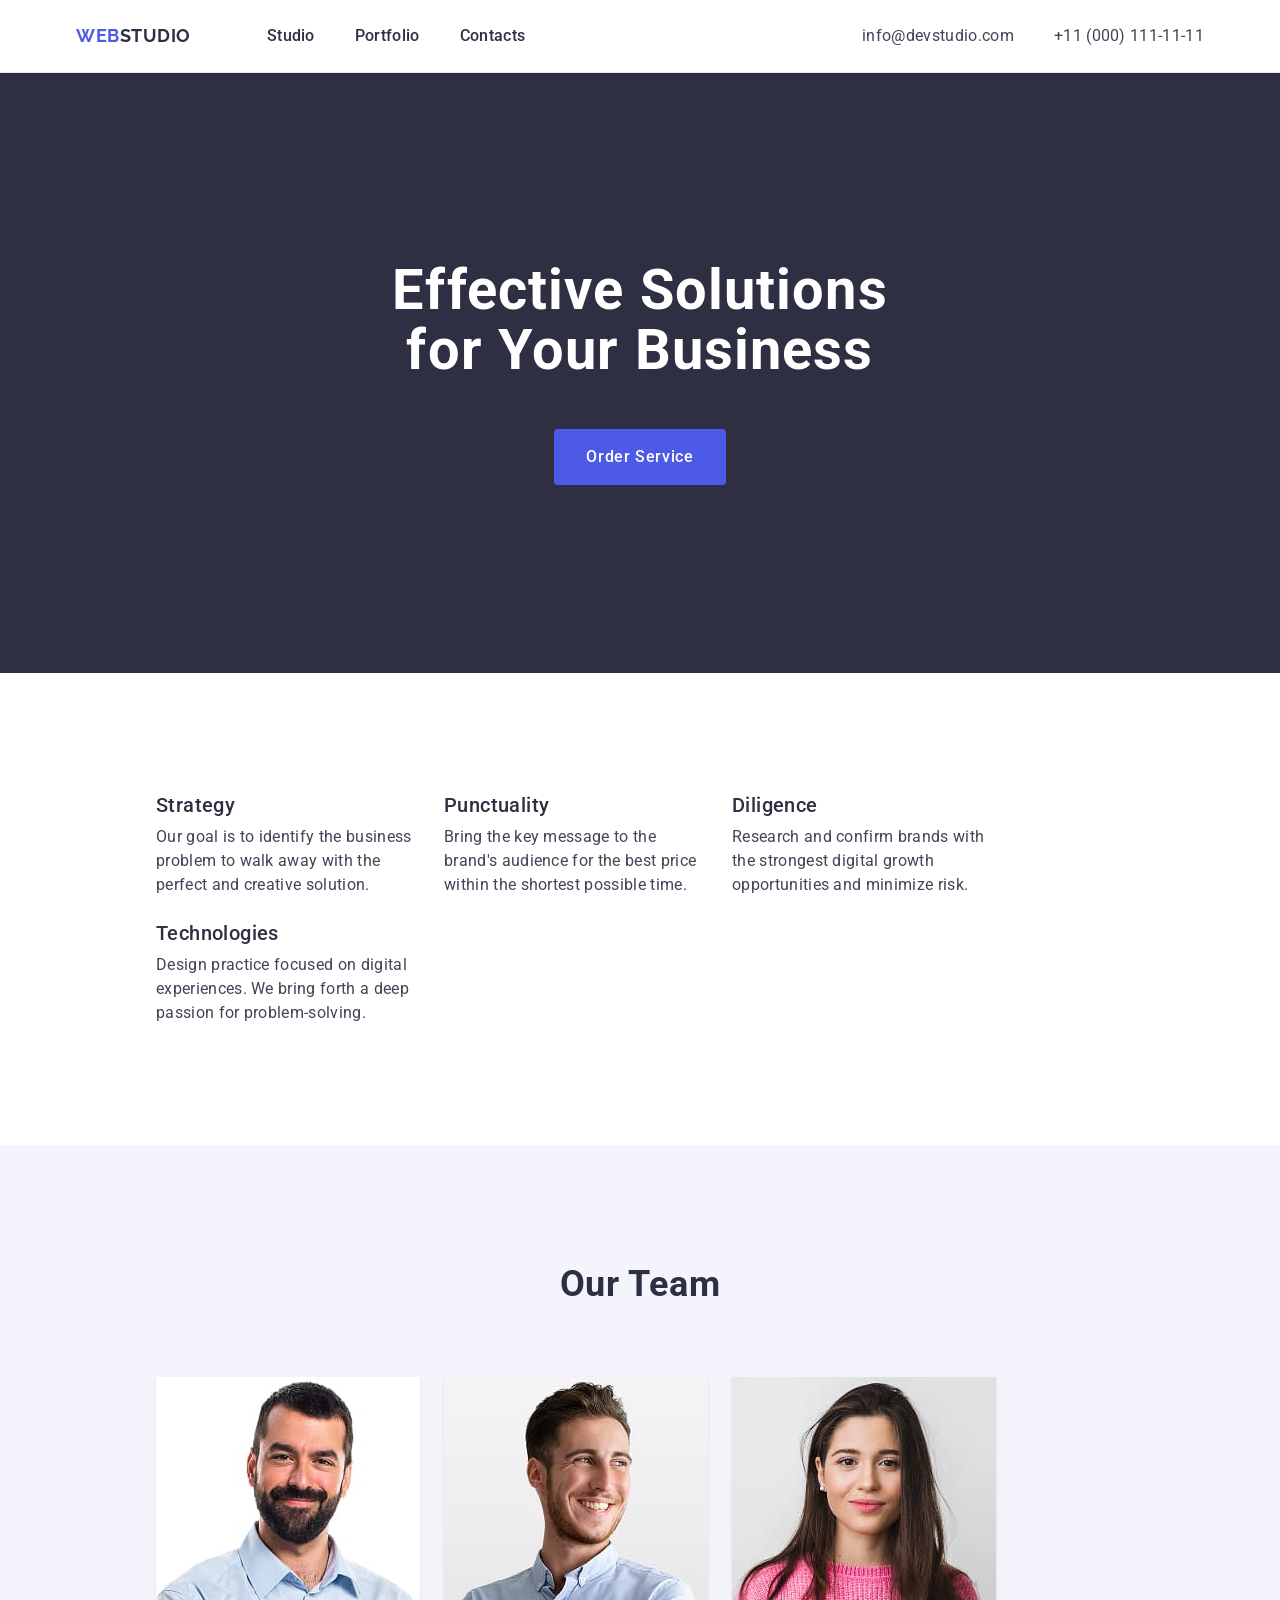
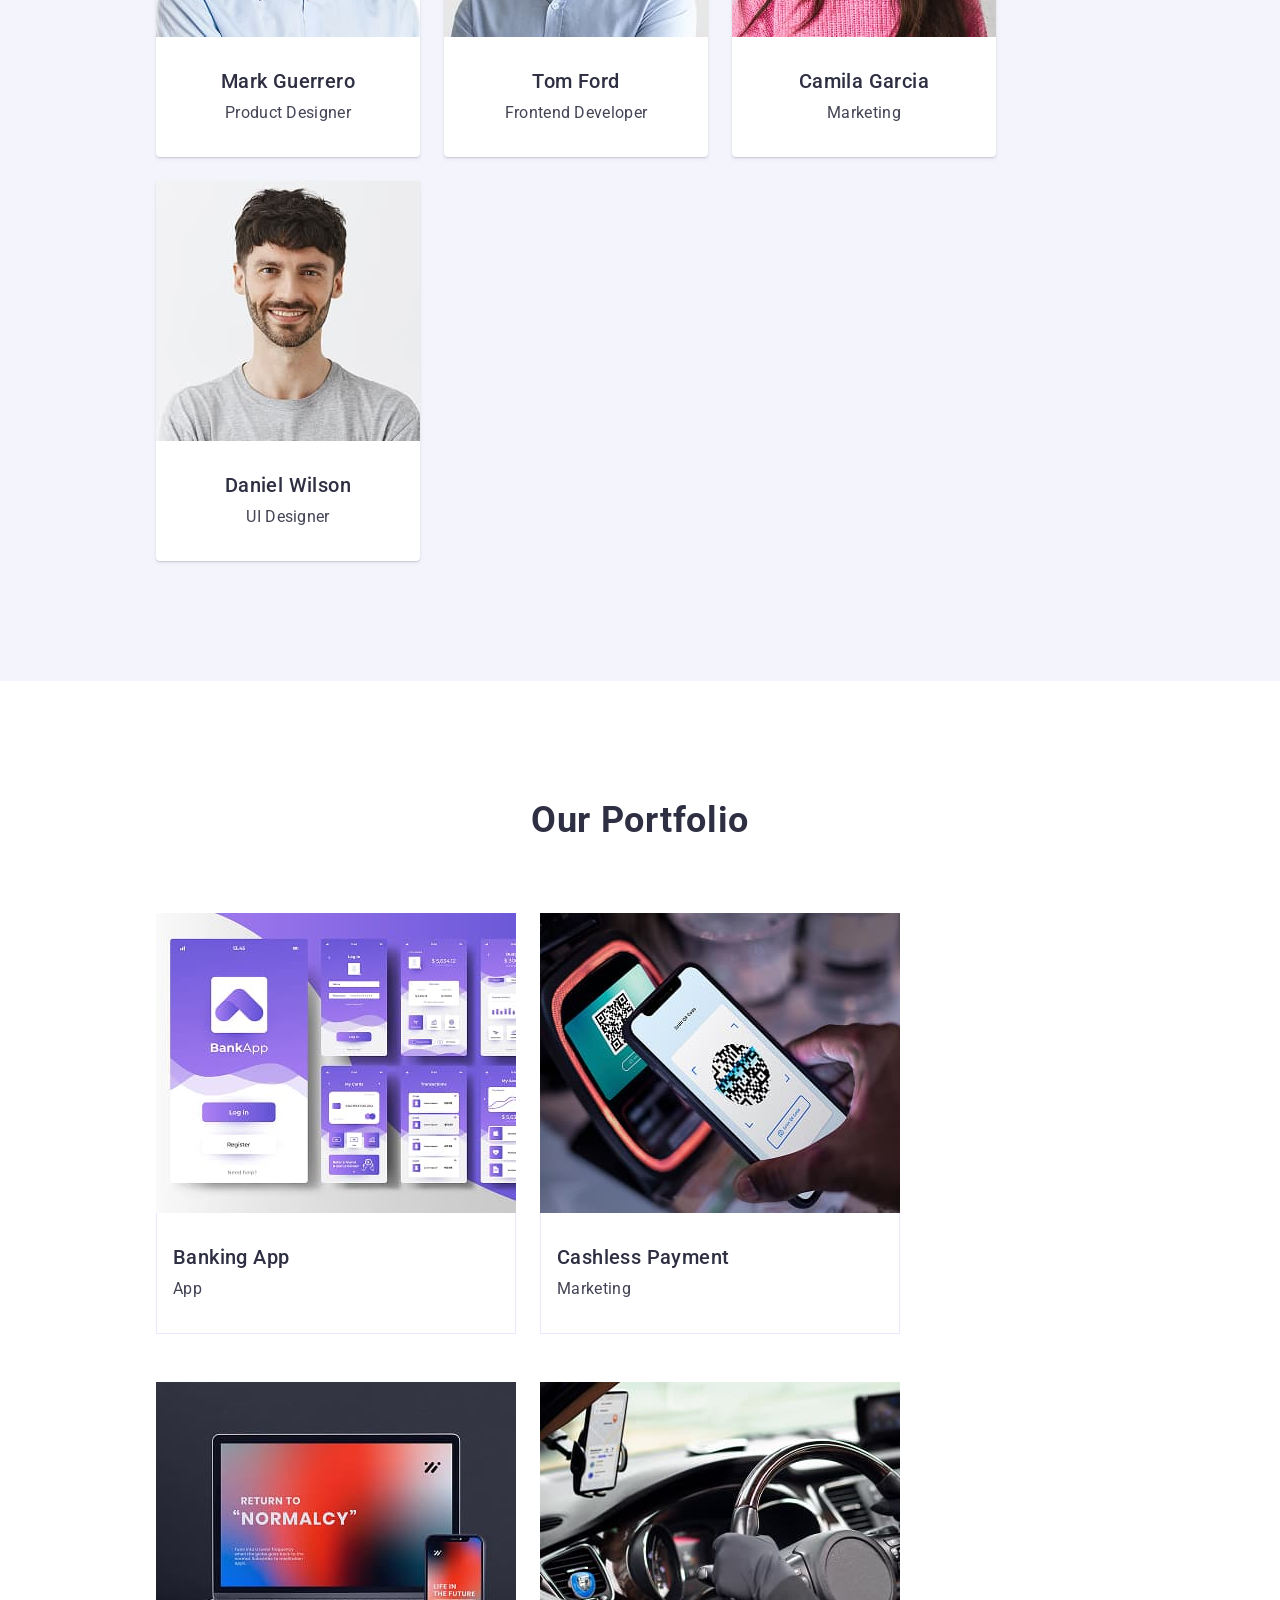
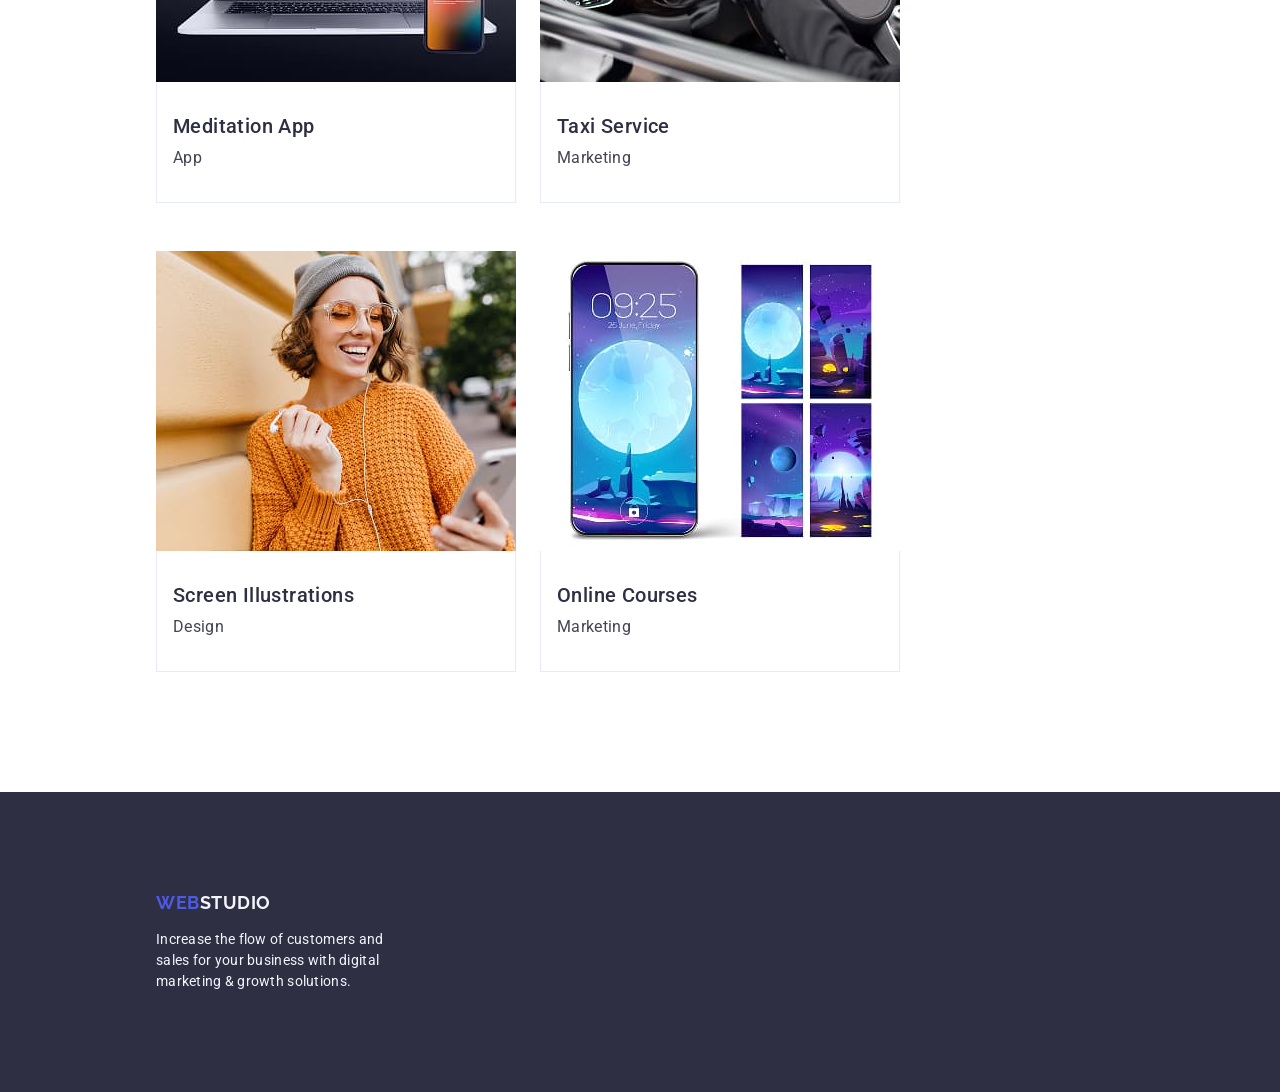
<file: index.html>
<!DOCTYPE html>
<html lang="en">
  <head>
    <meta charset="UTF-8" />
    <meta name="viewport" content="width=device-width, initial-scale=1.0" />
    <title>WebStudio</title>
    <link rel="preconnect" href="https://fonts.googleapis.com" />
    <link rel="preconnect" href="https://fonts.gstatic.com" crossorigin />
    <!-- <link
      href="https://fonts.googleapis.com/css2?family=Raleway:wght@700&family=Roboto:wght@400;500;700&display=swap"
      rel="stylesheet"
    /> -->
    <link
      href="https://fonts.googleapis.com/css2?family=Raleway:wght@700&family=Roboto:wght@400;500;700&display=swap"
      rel="stylesheet"
    />

    <!-- <link
      href="https://fonts.googleapis.com/css2?family=Roboto:ital,wght@0,100..900;1,100..900&display=swap"
      rel="stylesheet"
    /> -->
    <link
      rel="stylesheet"
      href="https://cdnjs.cloudflare.com/ajax/libs/modern-normalize/1.1.0/modern-normalize.min.css"
      integrity="sha512-wpPYUAdjBVSE4KJnH1VR1HeZfpl1ub8YT/NKx4PuQ5NmX2tKuGu6U/JRp5y+Y8XG2tV+wKQpNHVUX03MfMFn9Q=="
      crossorigin="anonymous"
      referrerpolicy="no-referrer"
    />
    <link rel="stylesheet" href="./css/styles.css" />
  </head>
  <body>
    <header class="flex-header">
      <div class="header-container container">
        <nav class="header-nav">
          <a class="header-logo link" href="./index.html" lang="en"
            >WEB<span class="header-logo-studio">Studio</span></a
          >
          <ul class="header-list list">
            <li class="header-item">
              <a class="header-link link" href="./index.html">Studio</a>
            </li>
            <li class="header-item">
              <a class="header-link link" href="">Portfolio</a>
            </li>
            <li class="header-item">
              <a class="header-link link" href="">Contacts</a>
            </li>
          </ul>
        </nav>
        <address class="header-address">
          <ul class="address-list list">
            <li class="address-item">
              <a class="header-address link" href="mailto:info@devstudio.com"
                >info@devstudio.com</a
              >
            </li>
            <li class="address-item">
              <a class="header-address link" href="tel:+110001111111"
                >+11 (000) 111-11-11</a
              >
            </li>
          </ul>
        </address>
      </div>
    </header>
    <main class="main-padding">
      <section class="hero section">
        <div class="hero-container container">
          <h1 class="hero-title">
            Effective Solutions <br />
            for Your Business
          </h1>
          <button type="button" class="hero-btn">Order Service</button>
        </div>
      </section>
      <section class="advantage section">
        <div class="container">
          <h2 class="visually-hidden">Our Advantages</h2>
          <ul class="advantage-list list">
            <li class="advantage-item">
              <h3 class="advantage-title">Strategy</h3>
              <p class="advantage-after-title">
                Our goal is to identify the business problem to walk away with
                the perfect and creative solution.
              </p>
            </li>
            <li class="advantage-item">
              <h3 class="advantage-title">Punctuality</h3>
              <p class="advantage-after-title">
                Bring the key message to the brand's audience for the best price
                within the shortest possible time.
              </p>
            </li>
            <li class="advantage-item">
              <h3 class="advantage-title">Diligence</h3>
              <p class="advantage-after-title">
                Research and confirm brands with the strongest digital growth
                opportunities and minimize risk.
              </p>
            </li>
            <li class="advantage-item">
              <h3 class="advantage-title">Technologies</h3>
              <p class="advantage-after-title">
                Design practice focused on digital experiences. We bring forth a
                deep passion for problem-solving.
              </p>
            </li>
          </ul>
        </div>
      </section>
      <section class="our-team section">
        <div class="container">
          <h2 class="our-team-title">Our Team</h2>
          <ul class="our-team-list list">
            <li class="team-list">
              <img src="./images/img1.jpg" alt="employee" width="264" />
              <div class="team-card">
                <h3 class="subtitle">Mark Guerrero</h3>
                <p class="after-title" lang="en">Product Designer</p>
              </div>
            </li>
            <li class="team-list">
              <img src="./images/img2.jpg" alt="employee" width="264" />
              <div class="team-card">
                <h3 class="subtitle">Tom Ford</h3>
                <p class="after-title" lang="en">Frontend Developer</p>
              </div>
            </li>
            <li class="team-list">
              <img src="./images/img3.jpg" alt="employee" width="264" />
              <div class="team-card">
                <h3 class="subtitle">Camila Garcia</h3>
                <p class="after-title" lang="en">Marketing</p>
              </div>
            </li>
            <li class="team-list">
              <img src="./images/img4.jpg" alt="employee" width="264" />
              <div class="team-card">
                <h3 class="subtitle">Daniel Wilson</h3>
                <p class="after-title" lang="en">UI Designer</p>
              </div>
            </li>
          </ul>
        </div>
      </section>
      <section class="our-portfolio section">
        <div class="container">
          <h2 class="our-team-title">Our Portfolio</h2>
          <ul class="portfolio-list list">
            <li class="portfolio-item">
              <img src="./images/img5.jpg" alt="mobile app pages" width="360" />
              <div class="portfolio-card">
                <h3 class="subtitle">Banking App</h3>
                <p class="after-title" lang="en">App</p>
              </div>
            </li>
            <li class="portfolio-item">
              <img
                src="./images/img6.jpg"
                alt="phone scans QR code"
                width="360"
              />
              <div class="portfolio-card">
                <h3 class="subtitle">Cashless Payment</h3>
                <p class="after-title" lang="en">Marketing</p>
              </div>
            </li>
            <li class="portfolio-item">
              <img src="./images/img7.jpg" alt="laptop and phone" width="360" />
              <div class="portfolio-card">
                <h3 class="subtitle">Meditation App</h3>
                <p class="after-title" lang="en">App</p>
              </div>
            </li>
            <li class="portfolio-item">
              <img
                src="./images/img8.jpg"
                alt="car steering wheel and its control panel"
                width="360"
              />
              <div class="portfolio-card">
                <h3 class="subtitle">Taxi Service</h3>
                <p class="after-title" lang="en">Marketing</p>
              </div>
            </li>
            <li class="portfolio-item">
              <img
                src="./images/img9.jpg"
                alt="girl in headphones"
                width="360"
              />
              <div class="portfolio-card">
                <h3 class="subtitle">Screen Illustrations</h3>
                <p class="after-title" lang="en">Design</p>
              </div>
            </li>
            <li class="portfolio-item">
              <img
                src="./images/img10.jpg"
                alt="phone screen wallpaper"
                width="360"
              />
              <div class="portfolio-card">
                <h3 class="subtitle">Online Courses</h3>
                <p class="after-title" lang="en">Marketing</p>
              </div>
            </li>
          </ul>
        </div>
      </section>
    </main>
    <footer class="footer-background">
      <div class="container">
        <a class="footer-logo link" href="./index.html" lang="en"
          >WEB<span class="footer-logo-studio">Studio</span></a
        >
        <p class="footer-after-title">
          Increase the flow of customers and sales for your business with
          digital marketing & growth solutions.
        </p>
      </div>
    </footer>
  </body>
</html>
</file>
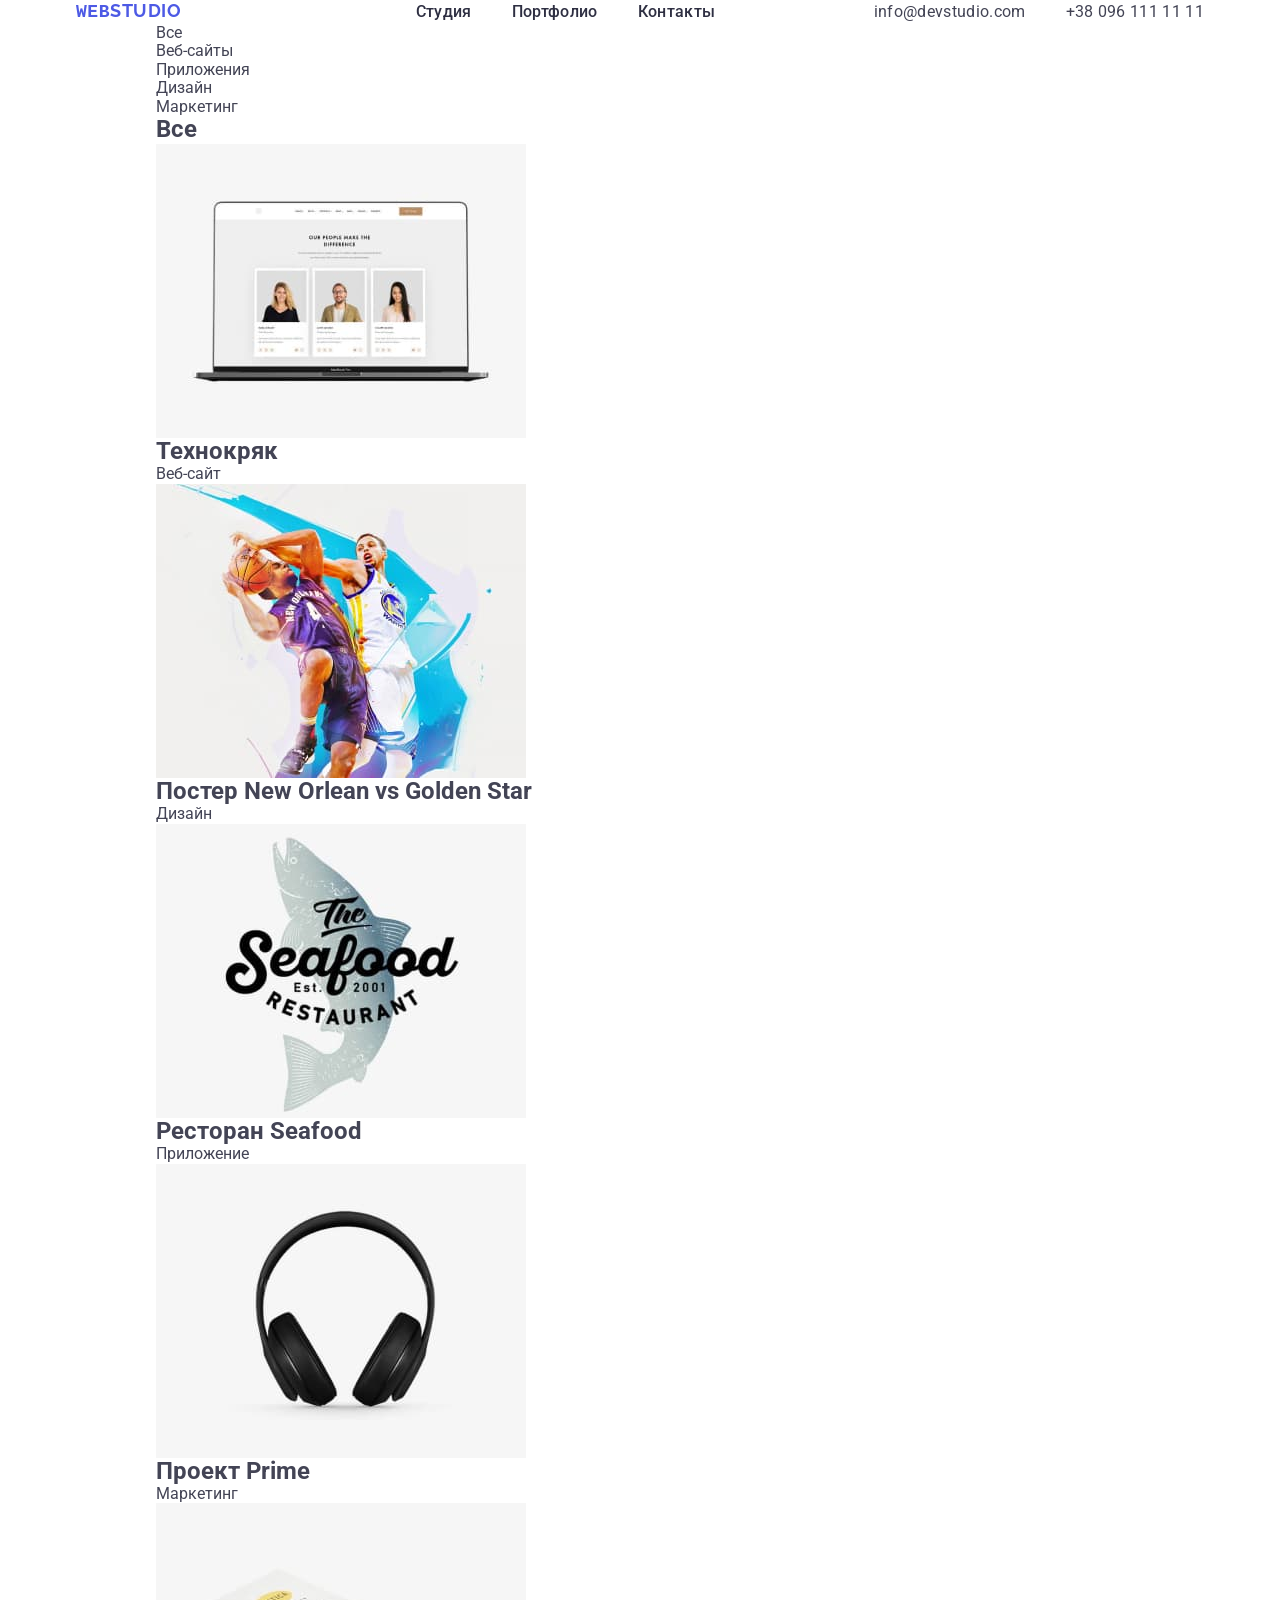
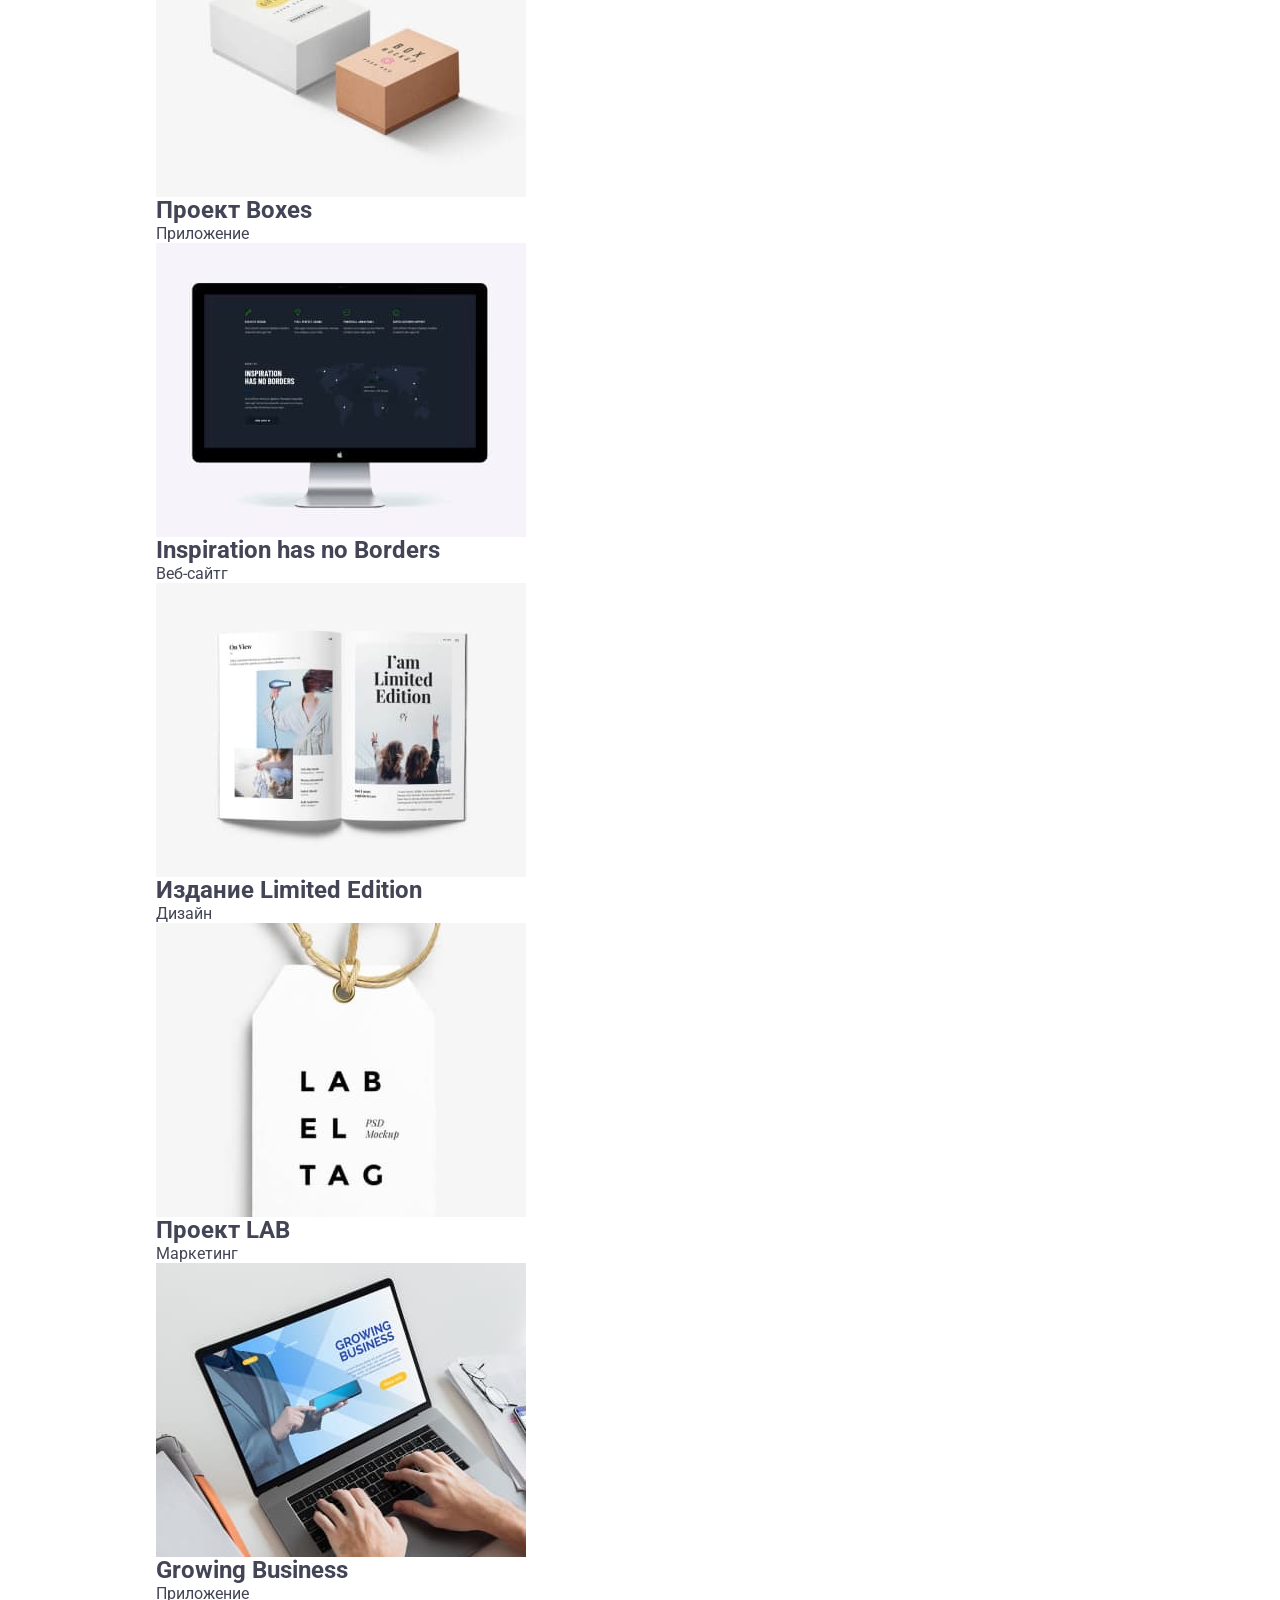
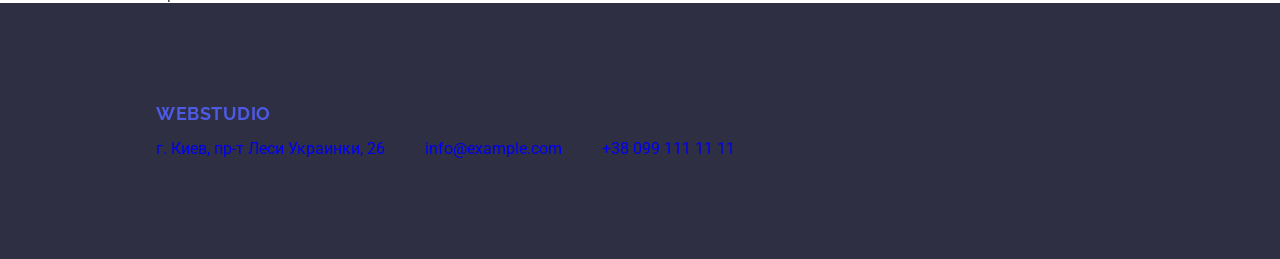
<file: portfolio.html>
<!DOCTYPE html>
<html lang="ru">
<head>
    <meta charset="UTF-8">
    <meta http-equiv="X-UA-Compatible" content="IE=edge">
    <meta name="viewport" content="width=device-width, initial-scale=1.0">
    <title>WebStudio</title>
    <link rel="preconnect" href="https://fonts.googleapis.com">
    <link rel="preconnect" href="https://fonts.gstatic.com" crossorigin>
    <link
        href="https://fonts.googleapis.com/css2?family=Raleway:wght@700&family=Roboto:wght@400;500;700;900&display=swap"
        rel="stylesheet">
    <link rel="stylesheet" href="https://cdnjs.cloudflare.com/ajax/libs/modern-normalize/1.1.0/modern-normalize.min.css"
        integrity="sha512-wpPYUAdjBVSE4KJnH1VR1HeZfpl1ub8YT/NKx4PuQ5NmX2tKuGu6U/JRp5y+Y8XG2tV+wKQpNHVUX03MfMFn9Q=="
        crossorigin="anonymous" referrerpolicy="no-referrer" />
    <link rel="stylesheet" href="./css/styles.css">
</head>
    <body>
        <header class="header">
            <div class="container header-container">
                <a class="header-logo link"  href="./index.html" lang="en"><samp class="header-logo-web">Web</samp>Studio</a>
                <nav class="header-nav"> 
                    <ul class="header-list list">
                        <li class="header-item"><a class="header-link link"  href="./index.html">Студия</a></li>
                        <li class="header-item"><a class="header-link link"  href="./portfolio.html">Портфолио</a></li>
                        <li class="header-item"><a class="header-link link"  href="">Контакты</a></li>
                    </ul>
                </nav>
                <div class="header-connect">
                    <ul class="header-list list">
                        <li class="address-item"><a class="header-address link"  href="mailto:info@devstudio.com">info@devstudio.com</a></li>
                        <li class="address-item"><a class="header-address link"  href="tel:+380961111111">+38 096 111 11 11</a></li>
                    </ul>
                </div>
            </div>
        </header>
        <main>
            <section class="service-menu">
                <div class="container">
                    <ul class="list list-menu">
                        <li >
                            <button  class="service-menu-btm" type="button">Все</button>
                        </li>
                        <li>
                            <button class="service-menu-btm" type="button">Веб-сайты</button>
                        </li>
                        <li>
                            <button class="service-menu-btm" type="button">Приложения</button>
                        </li>
                        <li>
                            <button class="service-menu-btm" type="button">Дизайн</button>
                        </li>
                        <li>
                            <button class="service-menu-btm" type="button">Маркетинг</button>
                        </li>
                    </ul>
                    <h1 class="all-title">Все</h1>
                    <ul class="list list-all-item">
                        <li class="all-title-item" >
                            <img src="./images/tehnokriak.jpg" alt="ноутбук" width="370" height="294">
                            <div class="container-item">
                                <h2 class="all-subtitle">Технокряк</h2>
                                <p class="all-after-subtitle" >Веб-сайт</p>
                            </div>
                        </li>
                        <li class="all-title-item">
                            <img src="./images/poster.jpg" alt="два баскетболиста" width="370" height="294">
                            <div class="container-item">
                                <h2 class="all-subtitle">Постер New Orlean vs Golden Star</h2>
                                <p class="all-after-subtitle" >Дизайн</p>
                            </div>
                        </li>
                        <li class="all-title-item">
                            <img src="./images/restoran.jpg" alt="лого ресторана" width="370" height="294">
                            <div class="container-item">
                                <h2 class="all-subtitle">Ресторан Seafood</h2>
                                <p class="all-after-subtitle" >Приложение</p>
                            </div>
                        </li>
                        <li class="all-title-item">
                            <img src="./images/prime.jpg" alt="наушники" width="370" height="294">
                            <div class="container-item">
                                <h2 class="all-subtitle">Проект Prime</h2>
                                <p class="all-after-subtitle" >Маркетинг</p>
                            </div>
                        </li>
                        <li class="all-title-item">
                            <img src="./images/boxes.jpg" alt="коробки" width="370" height="294">
                            <div class="container-item"> 
                                <h2 class="all-subtitle">Проект Boxes</h2>
                                <p class="all-after-subtitle" >Приложение</p>
                            </div>
                        </li>
                        <li class="all-title-item">
                            <img src="./images/inspiration-has-no-borders.jpg" alt="монитор" width="370" height="294">
                            <div class="container-item">
                                <h2 class="all-subtitle">Inspiration has no Borders</h2>
                                <p class="all-after-subtitle" >Веб-сайтг</p>
                            </div>
                        </li>
                        <li class="all-title-item">
                            <img src="./images/limited-edition.jpg" alt="книга" width="370" height="294">
                            <div class="container-item">
                                <h2 class="all-subtitle">Издание Limited Edition</h2>
                                <p class="all-after-subtitle" >Дизайн</p>
                            </div>
                        </li>
                        <li class="all-title-item">
                            <img src="./images/progect-lab.jpg" alt="лейба" width="370" height="294">
                            <div class="container-item">
                                <h2 class="all-subtitle">Проект LAB</h2>
                                <p class="all-after-subtitle" >Маркетинг</p>
                            </div>
                        </li>
                        <li class="all-title-item">
                            <img src="./images/growing-business.jpg" alt="ноутбук" width="370" height="294">
                            <div class="container-item">
                                <h2 class="all-subtitle">Growing Business</h2>
                                <p class="all-after-subtitle" >Приложение</p>
                             </div>
                        </li>
                    </ul>
                </div>
            </section>
        </main>
    <footer class="footer-background">
        <div class="container footer-container">
            <a class="footer-logo link" href="./index.html" lang="en"><span class="footer-logo-web">Web</span>Studio
            </a>
            <address>
                <ul class="address-list list">
                    <li class="address-tittle">
                        <a class="footer-link link" href="https://goo.gl/maps/EG5BfM6RNB53mgnRA" target="_blank"
                            rel="noopener noreferrer">
                            <span class="address-link footer-link">г. Киев, пр-т Леси Украинки, 26</span>
                        </a>
                    </li>
                    <li class="address-tittle">
                        <a class="footer-link link" href="mailto:info@example.com">info@example.com</a>
                    </li>
                    <li class="address-tittle">
                        <a class="footer-link link" href="tel:+380991111111">+38 099 111 11 11</a>
                    </li>
                </ul>
            </address>
        </div>
    </footer>
    </body>
</html>
</file>
<file: css/styles.css>
:root {
  --h-color: #2e2f42;
  --paragraph-color: #434455;
  --accent-color: #4d5ae5;
  --background-color: #ffffff;
  --logo-color: #f4f4fd;
  --focus-color: #404bbf;
}

*,
*::before,
*::after {
  box-sizing: border-box;
}

h1,
h2,
h3,
h4,
h5,
h6 {
  padding: 0;
  margin: 0;
}
p {
  margin: 0;
  padding: 0;
}

ul {
  margin: 0;
  padding: 0;
}

img {
  display: block;
  max-width: 100%;
  height: auto;
}

main {
  display: block;
  margin: 0;
  padding: 0;
  /* width: 100%; */
}

.container {
  width: 100%;
  max-width: 1440px;
  padding-left: 156px;
  padding-right: 156px;
  margin-left: auto;
  margin-right: auto;
  box-sizing: border-box;
}

body {
  font-family: "Roboto", sans-serif;
  background: var(--background-color);
  color: var(--paragraph-color);
  overflow-x: hidden;
  margin: 0;
}

address {
  font-style: normal;
}

button {
  all: unset;
  cursor: pointer;
  font: inherit;
  color: inherit;
  background-color: transparent;
}

.visually-hidden {
  position: absolute;
  width: 1px;
  height: 1px;
  margin: -1px;
  padding: 0;
  overflow: hidden;
  clip: rect(0, 0, 0, 0);
  clip-path: inset(100%);
  white-space: nowrap;
  border: 0;
}

.section {
  padding-top: 120px;
  padding-bottom: 120px;
}

.list {
  list-style: none;
}

.link {
  text-decoration: none;
}

/* header*/

.flex-header {
  border-bottom: 1px solid #e7e9fc;
  background-color: var(--background-color);
}

/* Контейнер */
.header-container {
  display: flex;
  align-items: center;
  justify-content: space-between;
  width: 1158px;
  padding: 0 15px;
  margin: 0 auto;
}

/* Логотип */
.header-logo {
  display: inline-block;
  font-family: "Raleway", sans-serif;
  font-weight: bold;
  font-size: 18px;
  line-height: 1.17;
  text-transform: uppercase;
  letter-spacing: 0.03em;
  color: var(--accent-color);
  margin-right: 76px;
}

.header-logo-studio {
  font-family: "Raleway", sans-serif;
  font-weight: bold;
  font-size: 18px;
  text-transform: uppercase;
  line-height: 1.17;
  letter-spacing: 0.03em;
  color: var(--h-color);
}

/* Навігація */
.header-nav {
  display: flex;
  align-items: center;
}

/* Список навігації */
.header-list {
  display: flex;
  gap: 40px;
}

/* Пункти навігації */
.header-item {
  display: block;
}

/* Посилання */
.header-link {
  font-weight: 500;
  font-size: 16px;
  line-height: 1.5;
  letter-spacing: 0.02em;
  color: var(--h-color);
  padding: 24px 0;
}

.header-link:hover,
.header-link:focus,
.header-link:active {
  color: var(--focus-color);
}

/* Адреса */
.header-address {
  font-weight: 400;
  font-size: 16px;
  line-height: 1.5;
  letter-spacing: 0.02em;
  color: var(--paragraph-color);
  padding: 24px 0 24px 0;
}

.address-list {
  display: flex;
  gap: 40px;
  flex-wrap: wrap;
}

.header-address:hover,
.header-address:focus {
  color: var(--focus-color);
}

/* hero*/

.hero {
  background: var(--h-color);
  text-align: center;
  padding: 188px 0 188px 0px;
}

.hero-title {
  max-width: 496px;
  font-weight: 700;
  font-size: 56px;
  line-height: 1.07;
  text-align: center;
  letter-spacing: 0.02em;
  color: var(--background-color);
  margin-bottom: 48px;
}

.hero-container {
  /* margin-left: 352px; */
  text-align: center;
  display: flex;
  flex-direction: column;
  align-items: center;
}

.hero-btn {
  display: block;
  box-sizing: border-box;
  font-weight: 500;
  font-size: 16px;
  line-height: 1.5;
  letter-spacing: 0.04em;
  color: var(--background-color);
  background: #4d5ae5;
  /* text-align: center; */
  min-width: 169px;
  height: 56px;
  padding: 16px 32px 16px 32px;
  border-radius: 4px;
  /* margin-left: 164px; */
}

.hero-btn:hover,
.hero-btn:focus {
  background: var(--focus-color);
}

/*advantage */

.advantage-list {
  display: flex;
  flex-wrap: wrap;
  gap: 24px;
}

.advantage-title {
  font-weight: 500;
  font-size: 20px;
  line-height: 1.2;
  letter-spacing: 0.02em;
  color: var(--h-color);
  margin-bottom: 8px;
}
.advantage-after-title {
  font-size: 16px;
  line-height: 1.5;
  letter-spacing: 0.02em;
  color: var(--paragraph-color);
  max-width: 264px;
}

/*our_team*/

.our-team {
  background-color: var(--logo-color);
}

.our-team-list {
  display: flex;
  flex-wrap: wrap;
  gap: 24px;
}

.our-team-title {
  font-weight: bold;
  font-size: 36px;
  line-height: 1.11;
  text-align: center;
  letter-spacing: 0.02em;
  text-transform: capitalize;
  color: var(--h-color);
  margin-bottom: 72px;
}

.subtitle {
  font-weight: 500;
  font-size: 20px;
  line-height: 1.2;
  letter-spacing: 0.02em;
  color: var(--h-color);
}
.after-title {
  font-size: 16px;
  line-height: 1.5;
  letter-spacing: 0.02em;
  color: var(--paragraph-color);
}

.team-list {
  background-color: var(--background-color);
  border-radius: 0px 0px 4px 4px;
  box-shadow: 0px 2px 4px rgba(46, 47, 66, 0.08),
    0px 1px 1px rgba(46, 47, 66, 0.16);
}

.team-list img {
  display: block;
}

.team-card {
  text-align: center;
  padding: 32px 0 32px 0;
}

.subtitle {
  margin-bottom: 8px;
}

/* our portfolio */

.portfolio-list {
  display: flex;
  column-gap: 24px;
  flex-wrap: wrap;
  /* flex-direction: row; */
  /* justify-content: space-between; */
  /* flex-wrap: wrap; */
}

.portfolio-card {
  padding: 32px 16px;
  padding-bottom: 32px;
  border-bottom: 1px solid #e7e9fc;
  border-left: 1px solid #e7e9fc;
  border-right: 1px solid #e7e9fc;
}

.portfolio-item {
  background-color: var(--background-color);
  width: fit-content;
  margin-bottom: 48px;
}

.portfolio-item:nth-last-child(-n + 3) {
  margin-bottom: 0;
}

/*footer*/

.footer-logo {
  font-family: "Raleway", sans-serif;
  font-weight: bold;
  text-transform: uppercase;
  font-size: 18px;
  line-height: 1.17;
  letter-spacing: 0.03em;
  display: inline-block;
  color: var(--accent-color);
  margin-bottom: 16px;
}

.footer-background {
  background: var(--h-color);
  padding: 100px 0 100px 0;
}

.footer-logo-studio {
  font-family: "Raleway", sans-serif;
  font-weight: bold;
  text-transform: uppercase;
  font-size: 18px;
  line-height: 1.17;
  letter-spacing: 0.03em;
  color: var(--logo-color);
}

.footer-after-title {
  font-size: 14px;
  line-height: 1.5;
  letter-spacing: 0.02em;
  color: var(--logo-color);
  width: 264px;
}
</file>
